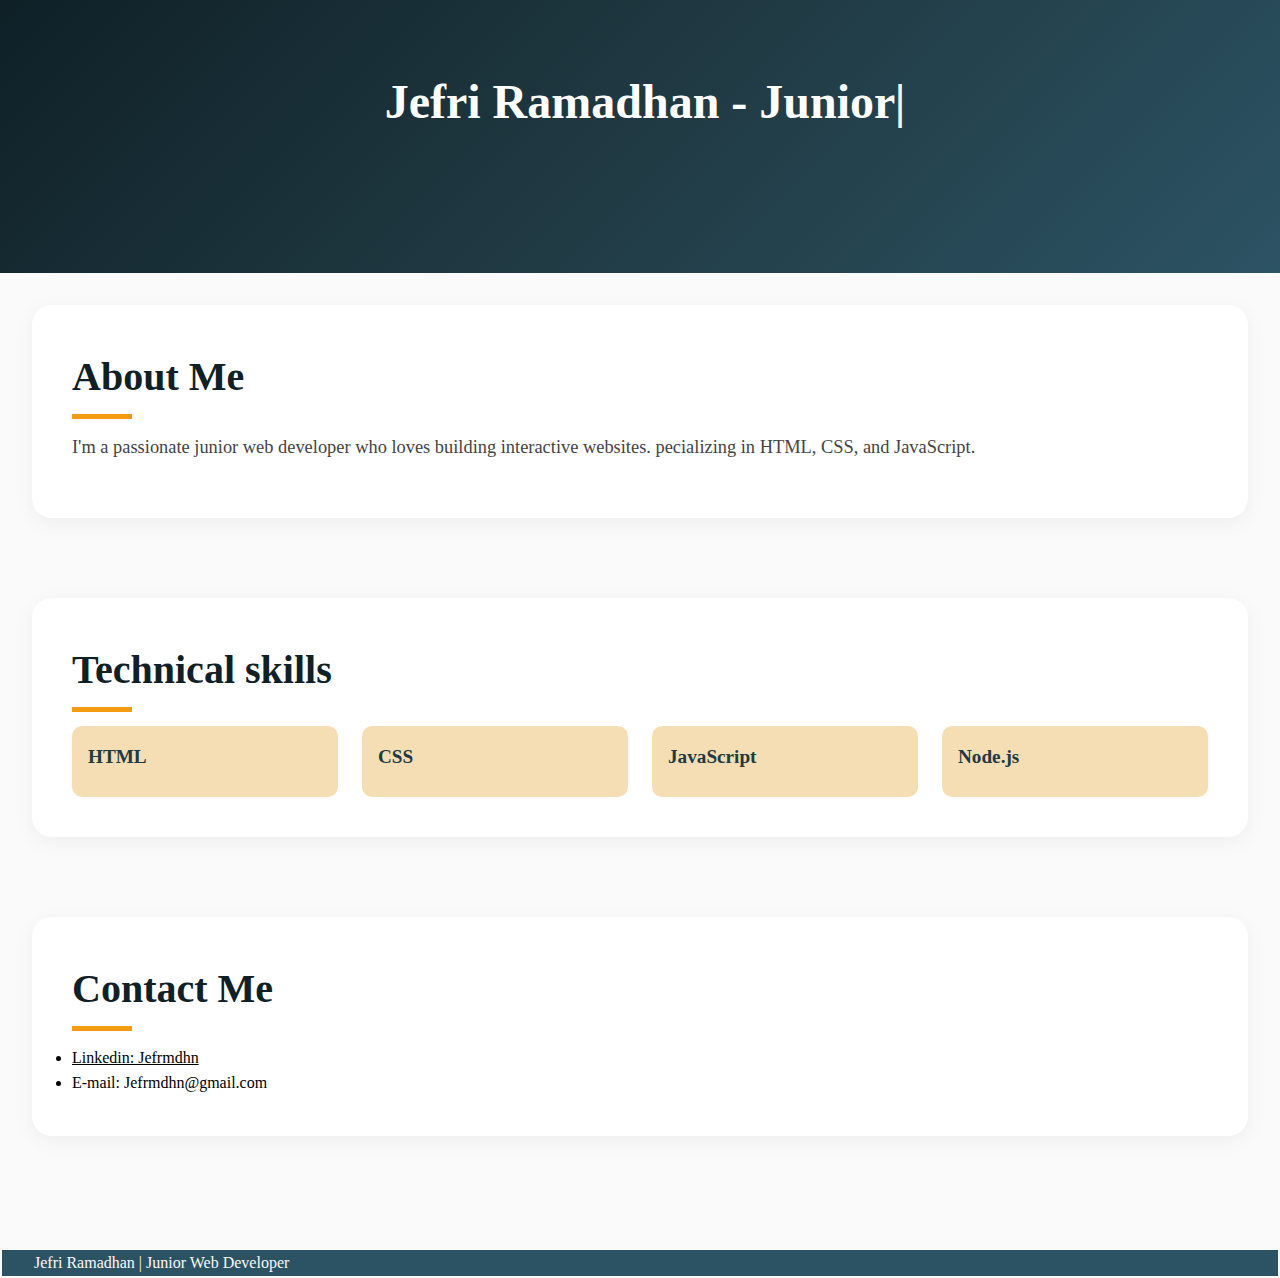
<file: index.html>
<!DOCTYPE html>
<html lang="en">
<head>
  <meta charset="UTF-8">
  <meta name="viewport" content="width=device-width, initial-scale=1.0">
  <title>Jefri Ramadhan | Portfolio</title>
  <link rel="stylesheet" href="style.css">
</head>
<body>
  <header>
    <h1><span class="typing">Jefri Ramadhan</span></h1>
    <p>Junior Web Developer</p>
  </header>
  <main>
    <Section id="about" class="about">
      <h2>About Me</h2>
      <p>I'm a passionate junior web developer who loves building interactive websites.
        pecializing in HTML, CSS, and JavaScript.</p>
    </Section>
    <section>
      <div id="skills" class="skills">
        <h2>Technical skills</h2>
        <div class="skills-grid">
          <div class="skills-item">
            <h3>HTML</h3>
          </div>
          <div class="skills-item">
            <h3>CSS</h3>
          </div>
          <div class="skills-item">
            <h3>JavaScript</h3>
          </div>
          <div class="skills-item">
            <h3>Node.js</h3>
          </div>
        </div>
      </div>
    </section>
  <section>
    <h2>Contact Me</h2>
    <div class="social-links">
      <ul>
        <li><a style="color: black;" href="www.linkedin.com/in/jefri-ramadhan-65151435b">Linkedin: Jefrmdhn</a></li>
        <li>E-mail: Jefrmdhn@gmail.com</li>
      </ul>
    </div>
  </section>
  </main>
  <script>
    // Typing animation
    const roles = ["Junior Web Developer", "Tech Enthusiast"];
    let roleIndex = 0;
    let charIndex = 0;
    const typingElement = document.querySelector('.typing');
    let isDeleting = false;

    function type() {
        const currentRole = roles[roleIndex];
        if (!isDeleting && charIndex <= currentRole.length) {
            typingElement.textContent = "Jefri Ramadhan - " + currentRole.slice(0, charIndex);
            charIndex++;
            setTimeout(type, 100);
        } else if (isDeleting && charIndex >= 0) {
            typingElement.textContent = "Jefri Ramadhan - " + currentRole.slice(0, charIndex);
            charIndex--;
            setTimeout(type, 50);
        } else if (!isDeleting && charIndex > currentRole.length) {
            isDeleting = true;
            setTimeout(type, 1000);
        } else if (isDeleting && charIndex < 0) {
            isDeleting = false;
            roleIndex = (roleIndex + 1) % roles.length;
            setTimeout(type, 200);
        }
    }

    type();
</script>

</body>
<footer>
  Jefri Ramadhan | Junior Web Developer
</footer>
</html>
</file>
<file: style.css>
* {
  margin: 0;
  padding: 0;
  box-sizing: border-box;
}

body {
  line-height: 1.6;
  color: #1a1a1a;
  background: #fafafa;
  scroll-behavior: smooth;
}

header {
  background: linear-gradient(135deg, #0f2027, #203a43, #2c5364);
  color: white;
  text-align: center;
  padding: 4rem 0;
  position: relative;
}

header h1 {
  font-size: 3rem;
  font-weight: 800;
  display: inline-block;
  position: relative;
}

header .typing::after {
  content: '|';
  animation: blink 0.7s infinite;
  position: absolute;
  right: -10px;
}

header p {
  font-size: 1.4rem;
  margin: 1rem 0;
  font-weight: 300;
  opacity: 0;
  animation: fadeInUp 1s ease 2s forwards;
}

header .cta {
  display: inline-block;
  background: #f39c12;
  color: white;
  padding: 0.8rem 2rem;
  border-radius: 50px;
  text-decoration: none;
  font-weight: 600;
  margin-top: 1rem;
  transition: background 0.3s, transform 0.3s;
}

header .cta:hover {
  background: #e67e22;
  transform: translateY(-3px);
}

main {
  max-width: 1300px;
  margin: 0 auto;
  padding: 2rem;
}

section {
  margin-bottom: 5rem;
  background: white;
  padding: 2.5rem;
  border-radius: 20px;
  box-shadow: 0 5px 20px rgba(0,0,0,0.05);
  animation: fadeIn 0.8s ease;
}

section h2 {
  font-size: 2.5rem;
  color: #0f2027;
  margin-bottom: 1.5rem;
  position: relative;
}

section h2::after {
  content: '';
  width: 60px;
  height: 5px;
  background: #f39c12;
  position: absolute;
  bottom: -10px;
  left: 0;
}

.about p {
  font-size: 1.15rem;
  color: #444;
  margin-bottom: 1rem;
}


.skills .skills-grid {
  display: grid;
  grid-template-columns: repeat(auto-fit, minmax(250px, 1fr));
  gap: 1.5rem;
}

.skills-item {
  background: wheat;
  padding: 1rem;
  border-radius: 10px;
  transition: transform 0.3s;
}

.skills-item:hover {
  transform: translateY(-5px);
}

.skills-item h3 {
  font-size: 1.2rem;
  margin-bottom: 0.5rem;
  color: #203a43;
}

li {
  color: black;
}

footer {
  background-color: #2c5364;
  color: #fafafa;
  padding-left: 2rem;
  margin: 2px;
}
</file>
